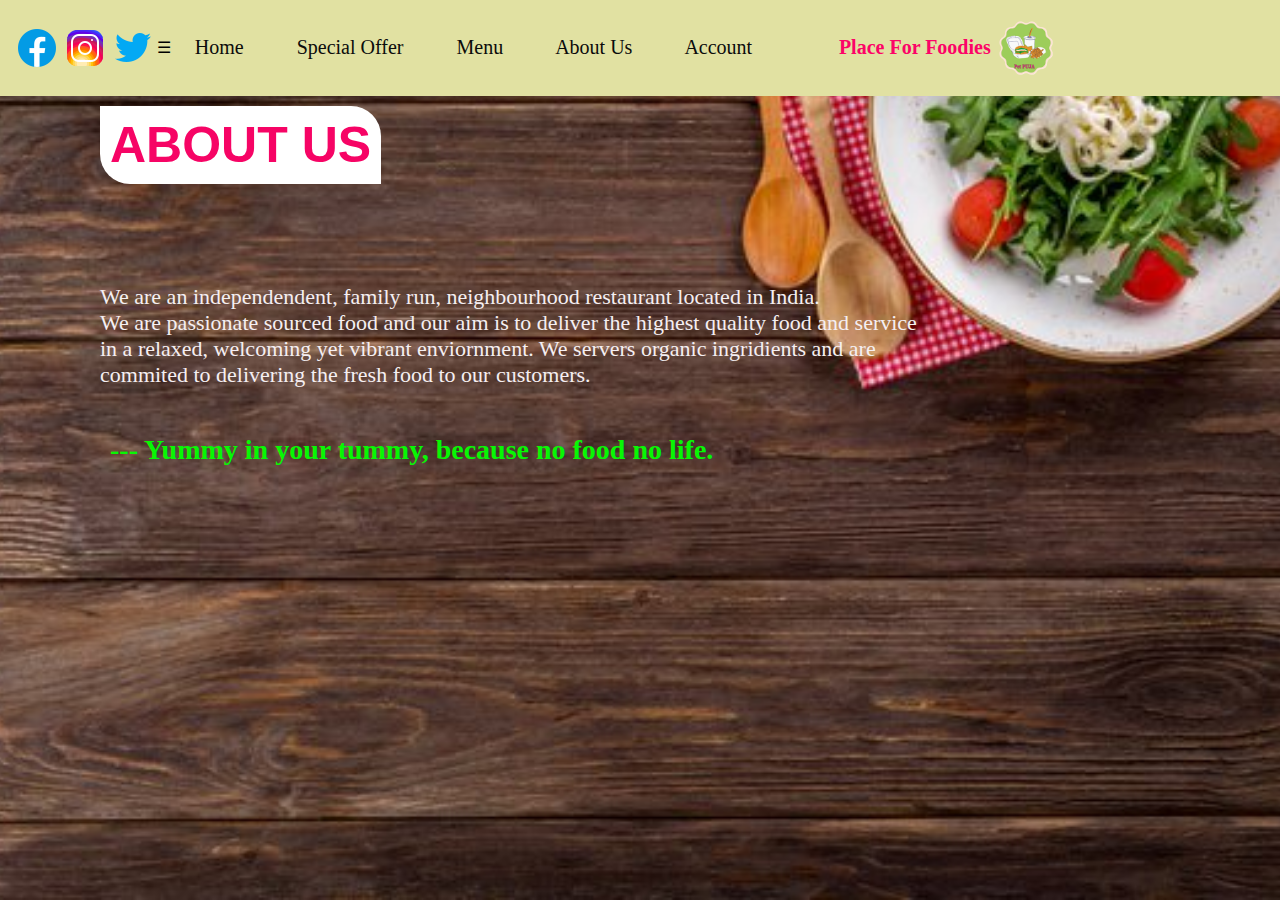
<file: aboutus.html>
<!DOCTYPE html>
<html lang="en">

<head>
    <meta charset="UTF-8">
    <meta name="viewport" content="width=device-width, initial-scale=1.0">
    <title>About Us</title>
    <link rel="shortcut icon" href="images/petpujalogo.png">

    <style>
        * {
    margin: 0;
    padding: 0;
    box-sizing: border-box;
    font-family: Cambria, Cochin, Georgia, Times, 'Times New Roman', serif;

}
header {
    height: 10%;
    top: 0;
    left: 0;
    right: 0;
    bottom: 0;
    background-color: rgb(225, 225, 162);
    display: flex;
    align-items: center;
    z-index: 1000;
    align-content: center;
    padding: 1%;

}


header .navbar a {
    font-size: 20px;
    padding: 0 1.5rem;
    text-decoration: none;
    color: #0b0b0b;
    font-weight: 500;
}

header .navbar a:hover {
    background-color: rgb(243, 47, 80);
    border-radius: 10%;
    color: white;
}

.navbarright {
    padding-left: 5%;
    font-size: 20px;
    font-weight: 600;
    font-family: cursive;
    color: rgb(252, 3, 103);
}
        #heading {
            color: rgb(246, 4, 101);
            font-size: 50px;
            padding: 10px;
            margin-top: 10px;

            width: fit-content;
            background-color: white;
            font-family: Arial, Helvetica, sans-serif;
            border-radius: 0px 30px 0px 30px;

        }

        #info {
            color: rgb(216, 144, 77);
            font-size: 22px;
            padding-top: 50px;
        }

        #about {
            font-size: 22px;
            color: rgb(245, 239, 242);
            margin-top: 100px;
        }

        #quote {
            font-size: 28px;
            padding: 10px;
            font-family: cursive;
            color: rgb(8, 247, 4);
        }

        body {
            background-repeat: no-repeat;
            background-position: center;
            background-size: cover;
            background-attachment: fixed;
        }
        .body1{
            padding-left: 100px;
            align-items: center;
            

        }
        


        
    </style>
</head>

<body background="images/backg.jpg">
    <header>
        <img src="images/facebook.png" alt="img1">
        <img src="images/instagram.png" alt="img2">
        <img src="images/twitter.png" alt="img3">
        <div class="menu-icon">&#9776;</div>
        <div class="navbar menu-box">
            <nav class="navbar">
                <a href="index.html"> Home </a>
                <a href="specialoffers.html">Special Offer </a>
                <a href="menu.html">Menu</a>
                <a href="aboutus.html">About Us</a>
                <a href="account.html">Account</a>
            </nav>
        </div>

        <p class="navbarright">Place For Foodies</p>
        <img src="images/petpujalogo.png" alt="" style="width: fit-content; height: 70px;">

    </header>
    <div class="body1">
<div class="div1">

    <h1 id="heading"> ABOUT US </h1>
</div>

    <p id="about">We are an independendent, family run, neighbourhood restaurant located in India. <br>We are passionate
        sourced food and our aim is to deliver the highest quality food and service <br> in a relaxed, welcoming yet
        vibrant
        enviornment. We servers organic ingridients and are <br> commited to delivering the fresh food to our customers.
    </p>
    <br><br>

    <p id="quote"><b>--- Yummy in your tummy, because no food no life.</b></p>
</div>
</body>

</html>
</file>
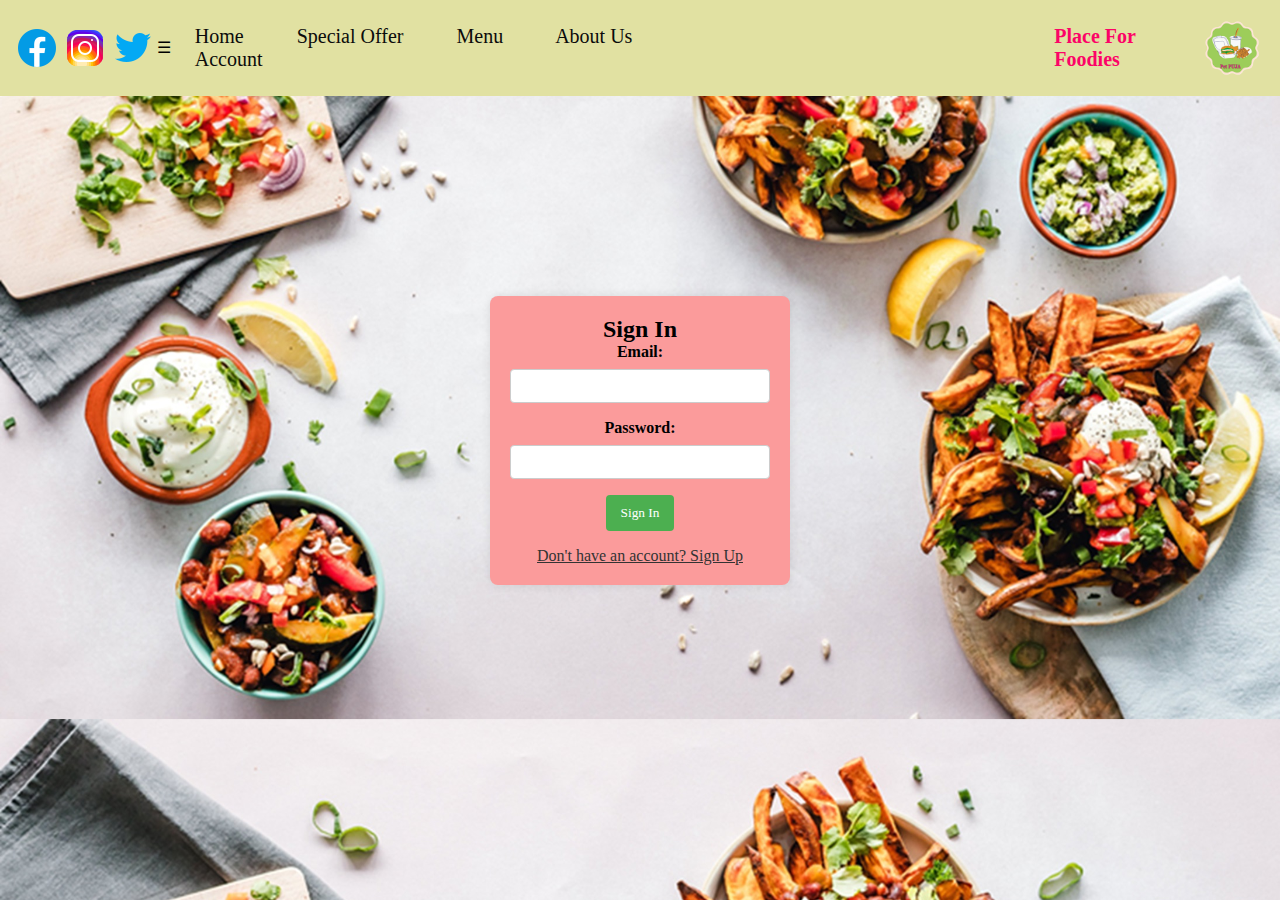
<file: account.html>
<!DOCTYPE html>
<html lang="en">
<head>
    <meta charset="UTF-8">
    <meta name="viewport" content="width=device-width, initial-scale=1.0">
    <title>Account</title>
    <link rel="shortcut icon" href="images/petpujalogo.png">

    <style>
        * {
    margin: 0;
    padding: 0;
    box-sizing: border-box;
    font-family: Cambria, Cochin, Georgia, Times, 'Times New Roman', serif;

}
        body{
            background-image: url(images/background.jpg);
            background-size: cover;
            background-position: center;
            background-color: rgba(0, 0, 0, 0.1);


        }
        .form1 {
            
            font-family: Arial, sans-serif;
            display: flex;
            justify-content: center;
            align-items: center;
        }

        form {
            background-color: #fb9b9b;
            padding: 20px;
            border-radius: 8px;
            box-shadow: 0 0 10px rgba(0, 0, 0, 0.1);
            width: 300px;
            text-align: center;
            margin-top: 200px;
        }

        label {
            display: block;
            margin-bottom: 8px;
            font-weight: bold;
        }
        input {
            width: 100%;
            padding: 8px;
            margin-bottom: 16px;
            box-sizing: border-box;
            border: 1px solid #ccc;
            border-radius: 4px;
        }

        button {
            background-color: #4caf50;
            color: #fff;
            padding: 10px 15px;
            border: none;
            border-radius: 4px;
            cursor: pointer;
        }

        button:hover {
            background-color: #45a049;
        }

        .signup-link {
            display: block;
            margin-top: 16px;
            color: #333;
        }
  

        header {
    height: 10%;
    top: 0;
    left: 0;
    right: 0;
    bottom: 0;
    background-color: rgb(225, 225, 162);
    display: flex;
    align-items: center;
    z-index: 1000;
    padding: 1%;

}


header .navbar a {
    font-size: 20px;
    padding: 0 1.5rem;
    text-decoration: none;
    color: #0b0b0b;
    font-weight: 500;
}

header .navbar a:hover {
    background-color: rgb(243, 47, 80);
    border-radius: 10%;
    color: white;
}

.navbarright {
    padding-left: 25%;
    font-size: 20px;
    font-weight: 600;
    font-family: cursive;
    color: rgb(252, 3, 103);
}
    </style>
</head>
<body >
    <header>
        <img src="images/facebook.png" alt="img1">
        <img src="images/instagram.png" alt="img2">
        <img src="images/twitter.png" alt="img3">
        <div class="menu-icon">&#9776;</div>
        <div class="navbar menu-box">
            <nav class="navbar">
                <a href="index.html"> Home </a>
                <a href="specialoffers.html">Special Offer </a>
                <a href="menu.html">Menu</a>
                <a href="aboutus.html">About Us</a>
                <a href="account.html">Account</a>
            </nav>
        </div>

        <p class="navbarright">Place For Foodies</p>
        <img src="images/petpujalogo.png" alt="" style="width: fit-content; height: 70px;">

    </header>
<div class="form1">
    <form id="signin-form">
        <h2>Sign In</h2>
        <label for="signin-email">Email:</label>
        <input type="email" id="signin-email" name="email" required>
    
        <label for="signin-password">Password:</label>
        <input type="password" id="signin-password" name="password" required>
    
        <button type="submit">Sign In</button>
    
        <a href="#" class="signup-link" onclick="showSignupForm()">Don't have an account? Sign Up</a>
    </form>
    
    <form id="signup-form" style="display: none;" action="register.html">
        <h2>Sign Up</h2>
        <label for="signup-name">Full Name:</label>
        <input type="text" id="signup-name" name="name" required>
    
        <label for="signup-email">Email:</label>
        <input type="email" id="signup-email" name="email" required>
    
        <label for="signup-password">Password:</label>
        <input type="password" id="signup-password" name="password" required>

        
        <label for="signup-password">Confirm Password:</label>
        <input type="password" id="signup-password" name="cpassword" required>
        <button type="submit">Sign Up</button>
    
        <a href="#" class="signup-link" onclick="showSigninForm()">Already have an account? Sign In</a>
    </form>
</div>
    
    <script>
        function showSignupForm() {
            document.getElementById('signin-form').style.display = 'none';
            document.getElementById('signup-form').style.display = 'block';
        }
    
        function showSigninForm() {
            document.getElementById('signup-form').style.display = 'none';
            document.getElementById('signin-form').style.display = 'block';
        }
        
    </script>
    
    </body>
    </html>
</file>
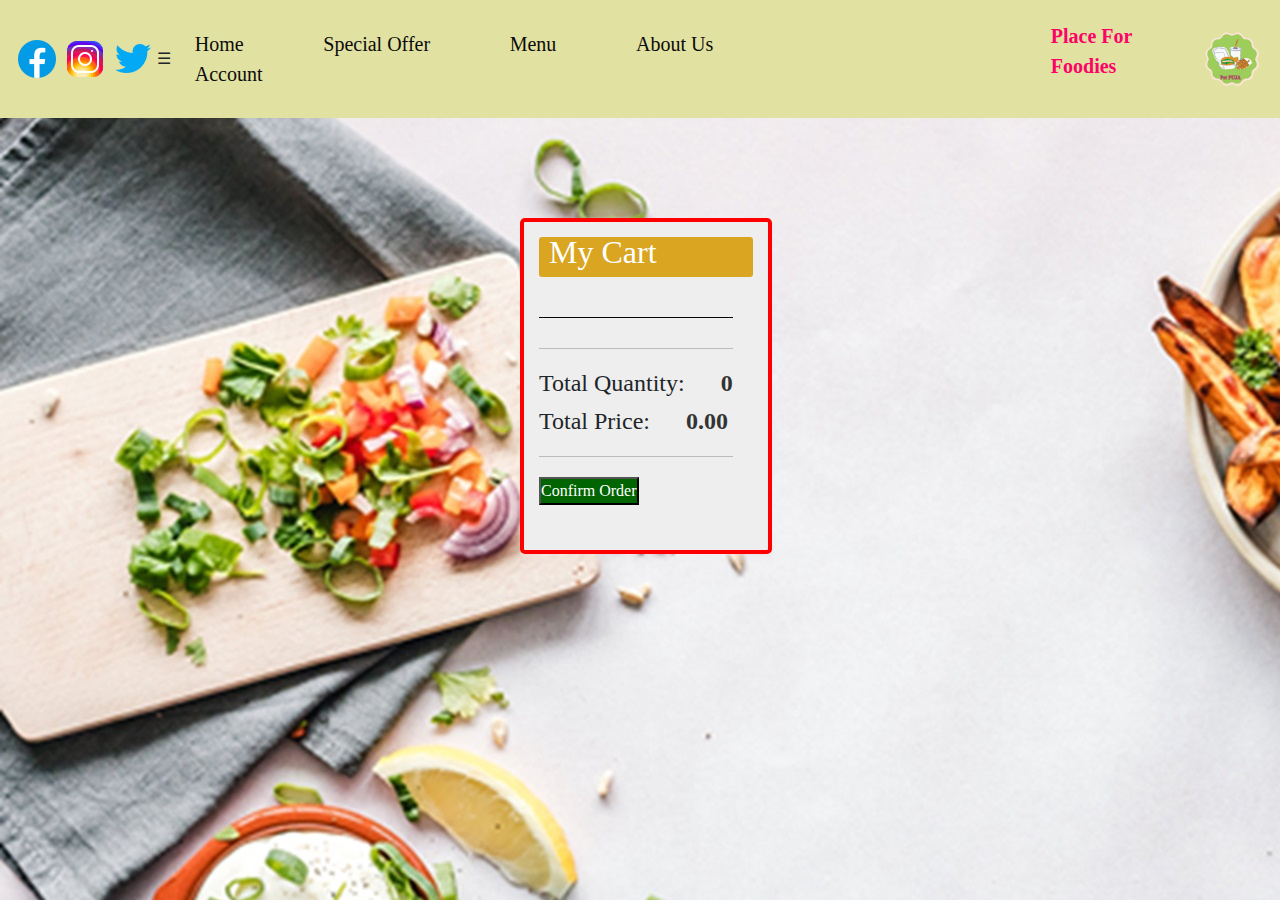
<file: addtocart.html>
<!DOCTYPE html>
<html lang="en">

<head>
    <meta charset="UTF-8">
    <meta name="viewport" content="width=device-width, initial-scale=1.0">
    <title>My cart</title>
    <link rel="shortcut icon" href="images/petpujalogo.png">

    <link rel="stylesheet" href="https://cdn.jsdelivr.net/npm/bootstrap@5.3.2/dist/css/bootstrap.min.css">

</head>
<style>
    * {
        margin: 0;
        padding: 0;
        box-sizing: border-box;
        font-family: Cambria, Cochin, Georgia, Times, 'Times New Roman', serif;

    }
    body{
        background-image: url('images/background.jpg');

    }
    

    header {
        height: 10%;
        top: 0;
        left: 0;
        right: 0;
        bottom: 0;
        background-color: rgb(225, 225, 162);
        display: flex;
        align-items: center;
        z-index: 1000;
        padding: 1%;

    }


    header .navbar a {
        font-size: 20px;
        padding: 0 1.5rem;
        text-decoration: none;
        color: #0b0b0b;
        font-weight: 500;
    }

    header .navbar a:hover {
        background-color: rgb(243, 47, 80);
        border-radius: 10%;
        color: white;
    }

    .navbarright {
        padding-left: 25%;
        font-size: 20px;
        font-weight: 600;
        font-family: cursive;
        color: rgb(252, 3, 103);
    }

    .cart {
        display: flex;
        background-color: white;
        justify-content: space-between;
        align-items: center;
        padding: 7px 10px;
        border-radius: 3px;
        width: 80px;
    }

    .fa-solid {
        color: goldenrod;
    }

    .cart p {
        height: 22px;
        width: 22px;
        display: flex;
        align-items: center;
        justify-content: center;
        border-radius: 22px;
        background-color: goldenrod;
        color: white;
    }

    section {
        align-self: center;
        padding-left: 500px;
        padding-top: 100px;
    }

    .container1 {
        display: flex;
        width: 500px;
        margin-bottom: 30px;
    }

    #root {
        width: 100%;
        display: grid;
        grid-template-columns: repeat(2, 1fr);
        grid-gap: 20px;

    }

    .sidebar {
        width: 100%;
        border-radius: 5px;
        background-color: #eee;
        margin-left: 20px;
        padding: 15px;
        border: 4px solid red;

        /* text-align: center; */
    }

    .head {
        background-color: goldenrod;
        border-radius: 3px;
        height: 40px;
        padding: 10px;
        margin-bottom: 20px;
        color: white;
        display: flex;
        align-items: center;
    }

    .foot {
        display: inline-block;
        justify-content: space-between;
        margin: 20px 0px;
        padding: 10px 0px;
        border-top: 1px solid #060606;
    }
    .Total span{
        align-content: first baseline;
        align-items: flex-start;
        padding-left: 30px;
    }
    #cartList li {
    list-style: none;
    margin-bottom: 10px;
    padding: 5px;
    border: 1px solid #ddd;
    border-radius: 2px;
    display: flex;
    color: #030303;
    justify-content: space-between;
    align-items: center;
}


#cartList li button {
    background-color: #fd3a8f;
    color: white;
    border: none;
    padding: 5px 10px;
    margin: 0 5px;
    cursor: pointer;
    border-radius: 3px;
    color: #060606;
}


#cartList li span {
    font-weight: bold;
    margin: 0 5px;
}

/* Style for total quantity and total price */
#totalQuantity, #totalPrice {
    font-weight: bold;
    color: #333;
}

/* Style for the additional total section */
div hr {
    margin: 20px 0;
}

div h4 {
    margin-bottom: 10px;
}
button{
    background-color: darkgreen;
    color: white;
}
</style>

<body>
    <header>
        <img src="images/facebook.png" alt="img1">
        <img src="images/instagram.png" alt="img2">
        <img src="images/twitter.png" alt="img3">
        <div class="menu-icon">&#9776;</div>
        <div class="navbar menu-box">
            <nav class="navbar">
                <a href="home.html"> Home </a>
                <a href="specialoffers.html">Special Offer </a>
                <a href="menu.html">Menu</a>
                <a href="aboutus.html">About Us</a>
                <a href="account.html">Account</a>
            </nav>
        </div>
      

        <p class="navbarright">Place For Foodies</p>
        <img src="images/petpujalogo.png" alt="" style="width: fit-content; height: 70px;">

    </header>
    <section>
        <div class="container1">
            <div class="root">
                <div class="sidebar">
                    <div class="head">
                        <h2>My Cart</h2>
                    </div>
                    <div class="foot">
                        <div>

                            <ul id="cartList">
                                
                            </ul>
                        </div>
                        <div class="Total">
                            <hr>
                            <h4>Total Quantity:
                                <span id="totalQuantity">0</span>
                            </h4>
                            <h4>Total Price:
                                <span id="totalPrice">0.00</span>
                            </h4>
                        </div>
                        <hr><button onclick="confirmOrder()">Confirm Order</button>

                    </div>
                </div>
            </div>
        </div>
    </section>


    <script>
       let cart = JSON.parse(localStorage.getItem('cart'));

if (!cart) {
    cart = []; // Initialize cart as an empty array if it doesn't exist in local storage
}

const cartList = document.getElementById('cartList');

let totalQuantity = 0;
let totalPrice = 0;

function addToCart(name, price,quantity) {
    const existingItem = cart.find(item => item.name === name);

    if (existingItem) {
        existingItem.quantity++; 
    } else {
        cart.push({ name: name, price: price, quantity: quantity }); 
    }

    updateCart();
}

cart.forEach(item => {
    const listItem = document.createElement('li');
    
    listItem.innerHTML = `${item.name} = Rs.${item.price.toFixed(2)}
    
                        <button class="increment" onclick="incrementQuantity('${item.name}')">+</button>
                        <span id="${item.name}Quantity">${item.quantity}</span>
                        <button class="decrement" onclick="decrementQuantity('${item.name}')">-</button>
                        <button class="cancel" onclick="cancelItem('${item.name}')">Remove</button>
                        `;
    cartList.appendChild(listItem);

    totalQuantity += parseInt(item.quantity);
    totalPrice += item.price * parseInt(item.quantity);
});

document.getElementById('totalQuantity').innerText = totalQuantity;
document.getElementById('totalPrice').innerText = totalPrice.toFixed(2);

function updateCart() {
    localStorage.setItem('cart', JSON.stringify(cart));
    location.reload();
}

function incrementQuantity(itemName) {
    const itemIndex = cart.findIndex(item => item.name === itemName);
    if (itemIndex !== -1) {
        cart[itemIndex].quantity++;
        updateCart();
    }
}

function decrementQuantity(itemName) {
    const itemIndex = cart.findIndex(item => item.name === itemName);
    if (itemIndex !== -1 && cart[itemIndex].quantity > 1) {
        cart[itemIndex].quantity--;
        updateCart();
    }
}

function cancelItem(itemName) {
    cart = cart.filter(item => item.name !== itemName);
    updateCart();
}

function confirmOrder() {
    localStorage.removeItem('cart');
    window.location.href = "confirmorder.html";
}


    </script>
</body>

</html>
</file>
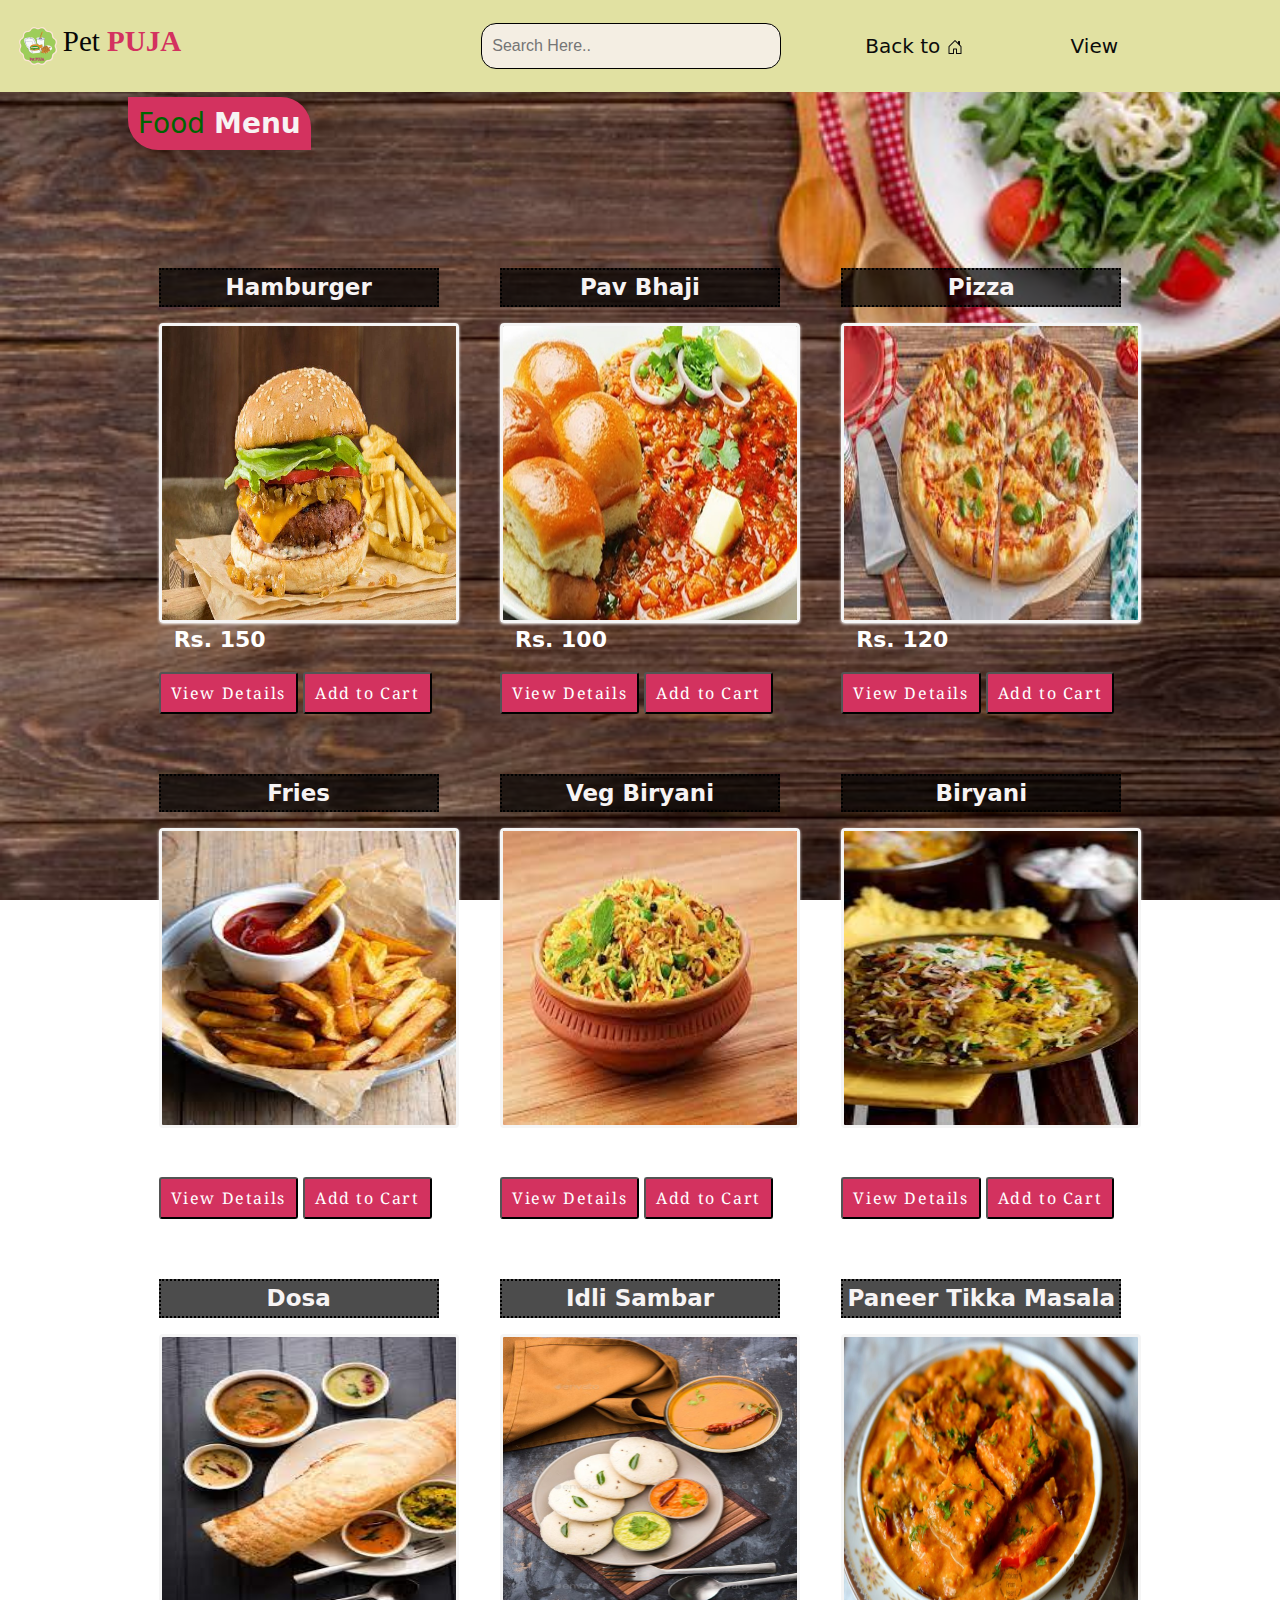
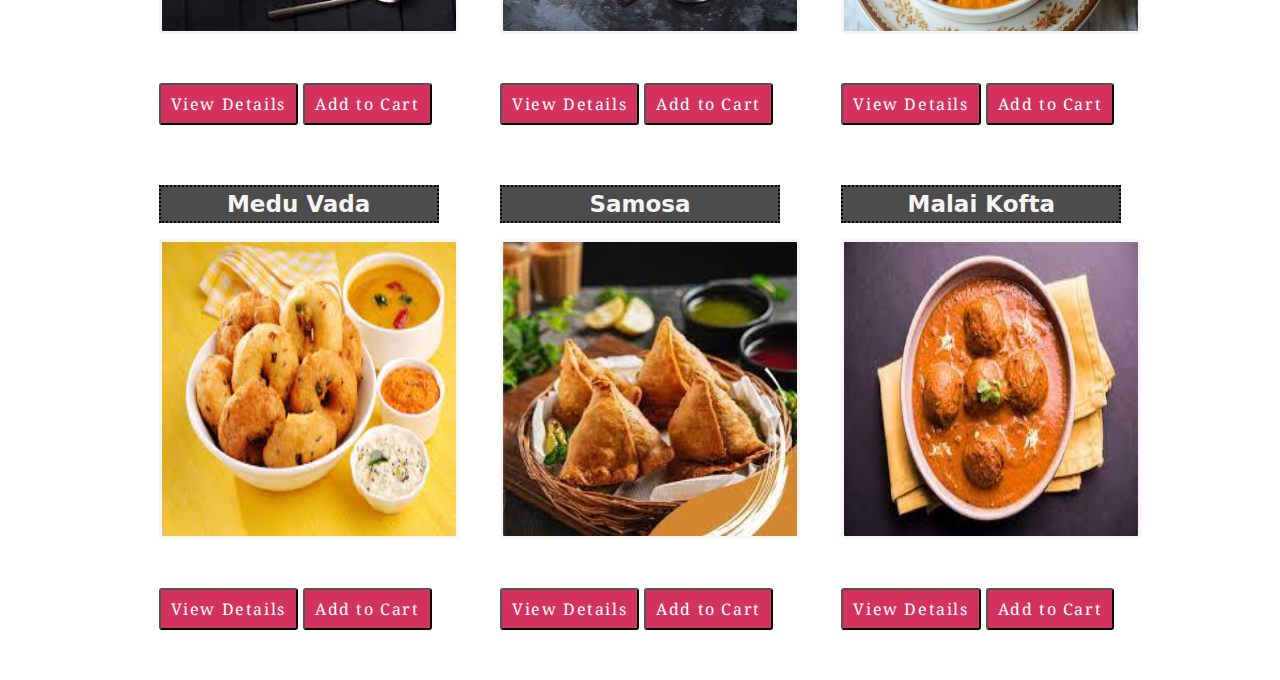
<file: menu.html>
<!DOCTYPE html>
<html lang="en">

<head>
    <meta charset="UTF-8">
    <meta name="viewport" content="width=device-width, initial-scale=1.0">
    <title>Food Menu</title>
    <link rel="stylesheet" href="menu.css">
    <link rel="shortcut icon" href="images/petpujalogo.png">

    <link rel="stylesheet" href="https://cdn.jsdelivr.net/npm/bootstrap@5.3.2/dist/css/bootstrap.min.css">
    <link rel="stylesheet" href="https://cdnjs.cloudflare.com/ajax/libs/font-awesome/6.5.1/css/all.min.css"
        integrity="sha512-DTOQO9RWCH3ppGqcWaEA1BIZOC6xxalwEsw9c2QQeAIftl+Vegovlnee1c9QX4TctnWMn13TZye+giMm8e2LwA=="
        crossorigin="anonymous" referrerpolicy="no-referrer" />


</head>


    <header>

        <nav class="navbar">
            <img src="images/petpujalogo.png" alt="" style="width: fit-content; height: 50px;">

            <h2 id="logo">Pet <b>PUJA</b></h2>
            
            <div class="cart">
            <input type="text" autocomplete="off" placeholder="Search here.." id="searchBar">
            <a href="index.html">Back to <i class="bi bi-house-door"><svg xmlns="http://www.w3.org/2000/svg" width="16"
                height="16" fill="currentColor" class="bi bi-house-door" viewBox="0 0 16 16">
                <path d="M8.354 1.146a.5.5 0 0 0-.708 0l-6 6A.5.5 0 0 0 1.5 7.5v7a.5.5 0 0 0 .5.5h4.5a.5.5 0 0 0 .5-.5v-4h2v4a.5.5 0 0 0 .5.5H14a.5.5 0 0 0 .5-.5v-7a.5.5 0 0 0-.146-.354L13 5.793V2.5a.5.5 0 0 0-.5-.5h-1a.5.5 0 0 0-.5.5v1.293zM2.5 14V7.707l5.5-5.5 5.5 5.5V14H10v-4a.5.5 0 0 0-.5-.5h-3a.5.5 0 0 0-.5.5v4z" />
            </svg></i></a>
                
                <a href="addtocart.html">View<i class="fa fa-shopping-cart" aria-hidden="true"></i></a>
                
                </div>
                
            </div>
            
            
        </nav>
        
    </header>
    <div class="body-content">
        <div class="div1">
            <h3 class="topic">Food <b>Menu</b></h3>
        </div>
        <div class="recipe-menu">


            <!-- Recipe 1 -->
            <div class="recipe">
                <p class="name">Hamburger</p>
                <img src="images/hamburger.jpg">

                <p class="price"><span>Rs. </span>150</p>
                <button class="btnStyle3 btnStyle" onclick="showPopup()">View Details</button>
                <button class="btnStyle3 btnStyle" onclick="addToCart('Hamburger',150,1)">Add to Cart</button>
            </div>

            <!-- Recipe 2 -->
            <div class="recipe">
                <p class="name">Pav Bhaji</p>
                <img  src="images/pav-bhaji.jpg">

                <p class="price"><span>Rs. </span>100</p>
                <button class="btnStyle3 btnStyle" onclick="showPopup2()">View Details</button>
                <button class="btnStyle3 btnStyle" onclick="addToCart('Pav-bhaji',100,1)">Add to Cart</button>

            </div>

            <!-- Recipe 3 -->
            <div class="recipe">
                <p class="name">Pizza</p>
                <img src="images/pizza.jpg">

                <p class="price"><span>Rs. </span>120</p>
                <button class="btnStyle3 btnStyle" onclick="showPopup3()">View Details</button>
                <button class="btnStyle3 btnStyle" onclick="addToCart('Pizza',120,1)">Add to Cart</button>

            </div>

            <!-- Recipe 4 -->
            <div class="recipe">
                <p class="name">Fries</p>
                <img style="height: 300px;" src="images/fries.jpg">

                <p class="price"><span>Rs. </span>80</p>
                <button class="btnStyle3 btnStyle" onclick="showPopup4()">View Details</button>
                <button class="btnStyle3 btnStyle" onclick="addToCart('Fries',80,1)">Add to Cart</button>
            </div>

            <!-- Recipe 5 -->
            <div class="recipe">
                <p class="name">Veg Biryani</p>
                <img src="images/vegbiryani.jpg">

                <p class="price"><span> Rs. </span> 120 </p>
                <button class="btnStyle3 btnStyle" onclick="showPopup5()">View Details</button>
                <button class="btnStyle3 btnStyle" onclick="addToCart('Veg-biryani',120,1)">Add to Cart</button>

            </div>

            <!-- Recipe 6 -->
            <div class="recipe">
                <p class="name">Biryani</p>
                <img  src="images/biryani.jpg">

                <p class="price"><span>Rs. </span>200</p>
                <button class="btnStyle3 btnStyle" onclick="showPopup6()">View Details</button>
                <button class="btnStyle3 btnStyle" onclick="addToCart('Biryani',200,1)">Add to Cart</button>

            </div>

            <!-- recipe 7 -->
            <div class="recipe">
                <p class="name">Dosa</p>
                <img src="images/dosa.jpg">

                <p class="price"><span>Rs. </span>100</p>
                <button src="#" class="btnStyle3 btnStyle" onclick="showPopup7()">View Details</button>
                <button class="btnStyle3 btnStyle" onclick="addToCart('Dosa',100,1)">Add to Cart</button>
            </div>

            <!-- Recipe 8 -->
            <div class="recipe">
                <p class="name">Idli Sambar</p>
                <img style="height: 300px;" src="images/Idli Sambar.jpg">

                <p class="price"><span>Rs. </span>80</p>
                <button class="btnStyle3 btnStyle" onclick="showPopup8()">View Details</button>
                <button class="btnStyle3 btnStyle" onclick="addToCart('Idli Sambar',80,1)">Add to Cart</button>
            </div>

            <!-- Recipe 9 -->
            <div class="recipe">
                <p class="name">Paneer Tikka Masala</p>
                <img src="images/paneer.jpeg">

                <p class="price"><span>Rs. </span>150</p>
                <button class="btnStyle3 btnStyle" onclick="showPopup9()">View Details</button>
                <button class="btnStyle3 btnStyle" onclick="addToCart('Paneer Tikka Masala',150,1)">Add to Cart</button>
            </div>

            <!-- Recipe 10 -->
            <div class="recipe">
                <p class="name">Medu Vada</p>
                <img src="images/menduvada.jpg">

                <p class="price"><span>Rs. </span>80</p>
                <button class="btnStyle3 btnStyle" onclick="showPopup10()">View Details</button>
                <button class="btnStyle3 btnStyle" onclick="addToCart('Medu Vada',80,1)">Add to Cart</button>
            </div>

            <!-- Recipe 11 -->
            <div class="recipe">
                <p class="name">Samosa</p>
                <img src="images/samosa.jpg">

                <p class="price"><span>Rs. </span>20</p>
                <button class="btnStyle3 btnStyle" onclick="showPopup11()">View Details</button>
                <button class="btnStyle3 btnStyle" onclick="addToCart('Samosa',20,1)">Add to Cart</button>
            </div>

            <!-- Recipe 12 -->
            <div class="recipe">
                <p class="name">Malai Kofta</p>
                <img src="images/kofta.jpg">

                <p class="price"><span>Rs. </span>100</p>
                <button class="btnStyle3 btnStyle" onclick="showPopup12()">View Details</button>
                <button class="btnStyle3 btnStyle" onclick="addToCart('Malai Kofta',100,1)">Add to Cart</button>
            </div>

            
        </div>
    </div>



    <!-- Pop-up container -->
    <div id="popup" class="popup">
        <img id="popup-imgs" src="images/hamburger.jpg" alt="">
        <hr />
        <div class="popup-div">
            <p>Ingredients</p>
            <li>Bacon</li>
            <li>Cheese</li>
            <div class="popup-price">
                <p>Rs 150</p>
                <button id="Close" onclick="hidePopup()">Done </button>
            </div>
        </div>
    </div>
    <div id="popup2" class="popup">
        <img id="popup-imgs" src="images/pav-bhaji.jpg" alt="">
        <hr>
        <div class="popup-div2">
            <p>Ingredients</p>
            <li>Mix Vegetables</li>
            <li>Pav</li>
            <li>Butter</li>
            <div class="popup-price2">
                <p>Rs 100</p>
                <button id="Close" onclick="hidePopup2()">Done </button>
            </div>
        </div>
    </div>
    <div id="popup3" class="popup">
        <img id="popup-imgs" src="images/pizza.jpg" alt="">
        <hr>
        <div class="popup-div">
            <p>Ingredients</p>
            <li>Paneer</li>
            <li>Cheese</li>
            <div class="popup-price">
                <p>Rs 120</p>
                <button id="Close" onclick="hidePopup3()">Done </button>
            </div>
        </div>
    </div>
    <div id="popup4" class="popup">
        <img id="popup-imgs" src="images/fries.jpg" alt="">
        <hr>
        <div class="popup-div">
            <p>Ingredients</p>
            <li>Potatoes</li>
            <li>Peri Peri Masala</li>
            <div class="popup-price">
                <p>Rs 80</p>
                <button id="Close" onclick="hidePopup4()">Done </button>
            </div>
        </div>
    </div>
    <div id="popup5" class="popup">
        <img id="popup-imgs" src="images/vegbiryani.jpg" alt="">
        <hr>
        <div class="popup-div">
            <p>Ingredients</p>
            <li>Mix Veggies</li>
            <li>Basmati Rice</li>
            <div class="popup-price">
                <p>Rs 120</p>
                <button id="Close" onclick="hidePopup5()">Done </button>
            </div>
        </div>
    </div>
    <div id="popup6" class="popup">
        <img id="popup-imgs" src="images/biryani.jpg" alt="">
        <hr>
        <div class="popup-div">
            <p>Ingredients</p>
            <li>Chicken/Mutton</li>
            <li>Basmati rice</li>
            <div class="popup-price">
                <p>Rs 200</p>
                <button id="Close" onclick="hidePopup6()">Done </button>
            </div>
        </div>
    </div>
    <div id="popup7" class="popup">
        <img id="popup-imgs" src="images/dosa.jpg" alt="">
        <hr>
        <div class="popup-div">
            <p>Ingredients</p>
            <li>Daal</li>
            <li>Rice</li>
            <div class="popup-price">
                <p>Rs 100</p>
                <button id="Close" onclick="hidePopup7()">Done </button>
            </div>
        </div>
    </div>
    <div id="popup8" class="popup">
        <img id="popup-imgs" src="images/Idli Sambar.jpg" alt="">
        <hr>
        <div class="popup-div8">
            <p>Ingredients</p>
            <li>Daal</li>
            <li>Rice</li>
            <li>Spices</li>

            <div class="popup-price8">
                <p>Rs 80</p>
                <button id="Close" onclick="hidePopup8()">Done </button>
            </div>
        </div>
    </div>
    <div id="popup9" class="popup">
        <img id="popup-imgs" src="images/paneer.jpeg" alt="">
        <hr>
        <div class="popup-div">
            <p>Ingredients</p>
            <li>Paneer</li>
            <li>Spices</li>

            <div class="popup-price">
                <p>Rs 150</p>
                <button id="Close" onclick="hidePopup9()">Done </button>
            </div>
        </div>
    </div>
    <div id="popup10" class="popup">
        <img id="popup-imgs" src="images/medu-wada.jpg" alt="">
        <hr />
        <div class="popup-div">
            <p>Ingredients</p>
            <li>Black Lentils</li>
            <li>Spices</li>

            <div class="popup-price">
                <p>Rs 80</p>
                <button id="Close" onclick="hidePopup10()">Done </button>
            </div>
        </div>
    </div>
    <div id="popup11" class="popup">
        <img id="popup-imgs" src="images/samosa.jpg" alt="">
        <hr />
        <div class="popup-div">
            <p>Ingredients</p>
            <li>Cubed Potatoes</li>
            <li>Peas</li>

            <div class="popup-price">
                <p>Rs 20</p>
                <button id="Close" onclick="hidePopup11()">Done </button>
            </div>
        </div>
    </div>
    <div id="popup12" class="popup">
        <img id="popup-imgs" src="images/malaikofte.jpg" alt="">
        <hr />
        <div class="popup-div">
            <p>Ingredients</p>
            <li>Fried Ball Potatoes</li>
            <li>Paneer</li>

            <div class="popup-price">
                <p>Rs 100</p>
                <button id="Close" onclick="hidePopup12()">Done </button>
            </div>
        </div>
    </div>
    
        </div>
    </div>
    <!-- Overlay background -->
    <div id="overlay" class="overlay" onclick="hidePopup()"></div>
    <div id="overlay2" class="overlay" onclick="hidePopup2()"></div>
    <div id="overlay3" class="overlay" onclick="hidePopup3()"></div>
    <div id="overlay4" class="overlay" onclick="hidePopup4()"></div>
    <div id="overlay5" class="overlay" onclick="hidePopup5()"></div>
    <div id="overlay6" class="overlay" onclick="hidePopup6()"></div>
    <div id="overlay7" class="overlay" onclick="hidePopup7()"></div>
    <div id="overlay8" class="overlay" onclick="hidePopup8()"></div>
    <div id="overlay9" class="overlay" onclick="hidePopup9()"></div>
    <div id="overlay10" class="overlay" onclick="hidePopup10()"></div>
    <div id="overlay11" class="overlay" onclick="hidePopup11()"></div>
    <div id="overlay12" class="overlay" onclick="hidePopup12()"></div>


    <script>
        function addToCart(itemName, price,quantity) {
            // Add item to cart
            const cartItem = {
                name: itemName,
                price: price,
                quantity:quantity            };

            // Store cart items in local storage
            let cart = JSON.parse(localStorage.getItem('cart')) || [];
            cart.push(cartItem);
            localStorage.setItem('cart', JSON.stringify(cart));

        }


        document.addEventListener('DOMContentLoaded', function () {






            function hidePopup() {
                const popup = document.getElementById('popup');
                popup.style.display = 'none';
            }
            const searchBar = document.getElementById('searchBar');

            if (searchBar) {
                searchBar.addEventListener('input', function () {
                    const searchTerm = searchBar.value.toLowerCase();
                    const recipeItems = document.querySelectorAll('.recipe');

                    recipeItems.forEach(recipeItem => {
                        const recipeNameElement = recipeItem.querySelector('.name');

                        if (recipeNameElement) {
                            const recipeName = recipeNameElement.textContent.toLowerCase();
                            const isVisible = recipeName.includes(searchTerm);

                            recipeItem.style.display = isVisible ? 'block' : 'none';
                        }
                    });
                });
            } else {
                // console.error('Search bar not found.');
            }
        });


        // JavaScript function to show the pop-up
        function showPopup() {
            document.getElementById('popup').style.display = 'block';
            document.getElementById('overlay').style.display = 'block';
        }
        function showPopup2() {
            document.getElementById('popup2').style.display = 'block';
            document.getElementById('overlay2').style.display = 'block';
        }
        function showPopup3() {
            document.getElementById('popup3').style.display = 'block';
            document.getElementById('overlay3').style.display = 'block';
        }
        function showPopup4() {
            document.getElementById('popup4').style.display = 'block';
            document.getElementById('overlay4').style.display = 'block';
        }
        function showPopup5() {
            document.getElementById('popup5').style.display = 'block';
            document.getElementById('overlay5').style.display = 'block';
        }
        function showPopup6() {
            document.getElementById('popup6').style.display = 'block';
            document.getElementById('overlay6').style.display = 'block';
        }
        function showPopup7() {
            document.getElementById('popup7').style.display = 'block';
            document.getElementById('overlay7').style.display = 'block';
        }
        function showPopup8() {
            document.getElementById('popup8').style.display = 'block';
            document.getElementById('overlay8').style.display = 'block';
        }
        function showPopup9() {
            document.getElementById('popup9').style.display = 'block';
            document.getElementById('overlay9').style.display = 'block';
        }
        function showPopup10() {
            document.getElementById('popup10').style.display = 'block';
            document.getElementById('overlay10').style.display = 'block';
        }
        function showPopup11() {
            document.getElementById('popup11').style.display = 'block';
            document.getElementById('overlay11').style.display = 'block';
        }
        function showPopup12() {
            document.getElementById('popup12').style.display = 'block';
            document.getElementById('overlay12').style.display = 'block';
        }
        function showPopup13() {
            document.getElementById('popup13').style.display = 'block';
            document.getElementById('overlay13').style.display = 'block';
        }

        // JavaScript function to hide the pop-up
        function hidePopup() {
            document.getElementById('popup').style.display = 'none';
            document.getElementById('overlay').style.display = 'none';
        }
        function hidePopup2() {
            document.getElementById('popup2').style.display = 'none';
            document.getElementById('overlay2').style.display = 'none';
        }
        function hidePopup3() {
            document.getElementById('popup3').style.display = 'none';
            document.getElementById('overlay3').style.display = 'none';
        }
        function hidePopup4() {
            document.getElementById('popup4').style.display = 'none';
            document.getElementById('overlay4').style.display = 'none';
        }
        function hidePopup5() {
            document.getElementById('popup5').style.display = 'none';
            document.getElementById('overlay5').style.display = 'none';
        }
        function hidePopup6() {
            document.getElementById('popup6').style.display = 'none';
            document.getElementById('overlay6').style.display = 'none';
        }
        function hidePopup7() {
            document.getElementById('popup7').style.display = 'none';
            document.getElementById('overlay7').style.display = 'none';
        }
        function hidePopup8() {
            document.getElementById('popup8').style.display = 'none';
            document.getElementById('overlay8').style.display = 'none';
        }
        function hidePopup9() {
            document.getElementById('popup9').style.display = 'none';
            document.getElementById('overlay9').style.display = 'none';
        }
        function hidePopup10() {
            document.getElementById('popup10').style.display = 'none';
            document.getElementById('overlay10').style.display = 'none';
        }
        function hidePopup11() {
            document.getElementById('popup11').style.display = 'none';
            document.getElementById('overlay11').style.display = 'none';
        }
        function hidePopup12() {
            document.getElementById('popup12').style.display = 'none';
            document.getElementById('overlay12').style.display = 'none';
        }
        function hidePopup13() {
            document.getElementById('popup13').style.display = 'none';
            document.getElementById('overlay13').style.display = 'none';
        }


    </script>
</body>


</html>
</file>
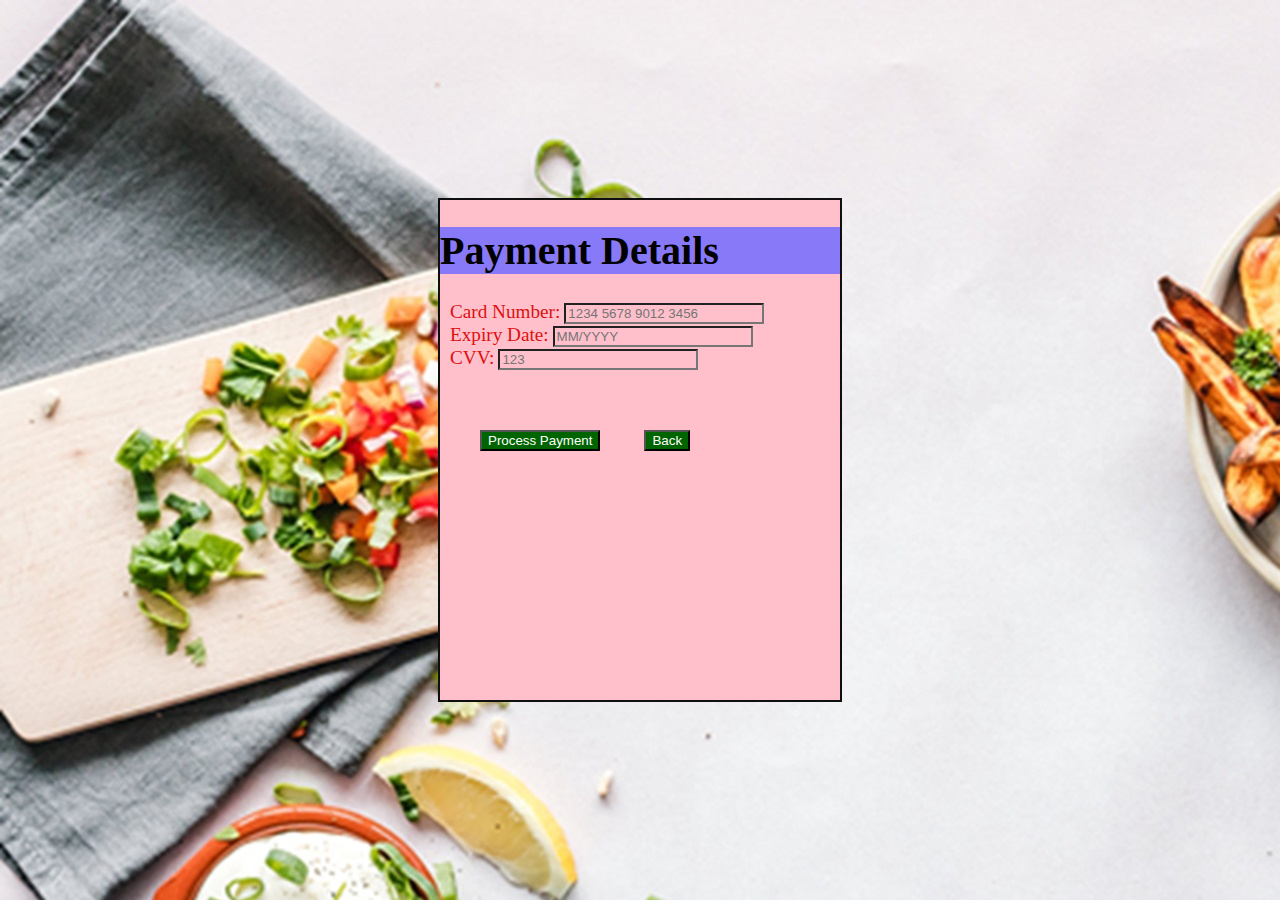
<file: payment.html>
<head>
    <meta charset="UTF-8">
    <meta name="viewport" content="width=device-width, initial-scale=1.0">
    <title>Payment Page</title>
    <style>
        * {
            background-color: pink;
        }


        body {
            background-image: url('images/background.jpg');
            display: flex;
            justify-content: center;
            align-items: center;
            min-height: 100vh;
            margin: 0;
            background-color: rgb(245, 203, 155);
        }

        form {
            margin: 0;
            padding: 0;
            width: 400px;
            height: 500px;
            border: 2px solid rgb(15, 15, 15);
        }

        label {
            font-size: larger;
            padding-left: 10px;
            color: #dd1010;
        }

        h1 {
            font-size: 40px;

            background-color: #8879f8;
        }


        input {
            width: 200px;
        }

        form button {
            margin-top: 60px;
            margin-left: 40px;
            color: White;
            background-color: darkgreen;
        }

        #formcontent {
            margin: 10px;
        }

        #confirmationMessage {
            text-align: center;
            padding: 40px;
            background-color: #0bcf46;
            color: #0a0808;
            border-radius: 2px;
            font-size: 40px;
            margin-bottom: auto;
        }

        .hidden {
            display: none;
        }
    </style>
</head>

<body>

    <form id="paymentForm">
        <h1>Payment Details</h1>
        <div id="formcontent"></div>
        <label for="cardNumber">Card Number:</label>
        <input type="text" id="cardNumber" name="cardNumber" placeholder="1234 5678 9012 3456" required>
        <br>
        <label for="expiryDate">Expiry Date:</label>
        <input type="text" id="expiryDate" name="expiryDate" placeholder="MM/YYYY" required>
        <br>
        <label for="cvv">CVV:</label>
        <input type="text" id="cvv" name="cvv" placeholder="123" required>
        <br>
        </div>
        <button type="button" onclick="processPayment()">Process Payment</button>
        <button type="button" onclick="goback()">Back</button>
    </form>
    <div id="confirmationMessage" class="hidden">
        <p id="printedData" style="background-color: #0bcf46; color: #0a0808;">Your order placed successfully.... Visit
            again!!!</p>
    </div>


    <script>
        function processPayment() {
            const cardNumber = document.getElementById('cardNumber').value;
            const expiryDate = document.getElementById('expiryDate').value;
            const cvv = document.getElementById('cvv').value;

            // Placeholder: Validate the card details
            if (cardNumber && expiryDate && cvv) {

                confirmOrder();

                // Redirect to order confirmation page or another appropriate action
                // window.location.href = "confirmation.html";
            } else {
                alert("Please fill in all the required fields.");
            }
        }
        function goback(){
            window.location.href="confirmorder.html";
        }
        function confirmOrder() {

            const confirmationMessage = "Order confirmed! Thank you for your purchase.Your order placed successfully.... Visit again!!!";

            document.getElementById('paymentForm').style.display = 'none';
            document.getElementById('confirmationMessage').style.display = 'block';
            document.getElementById('printedData').textContent = confirmationMessage;

        }
    </script>
</body>

</html>
</file>
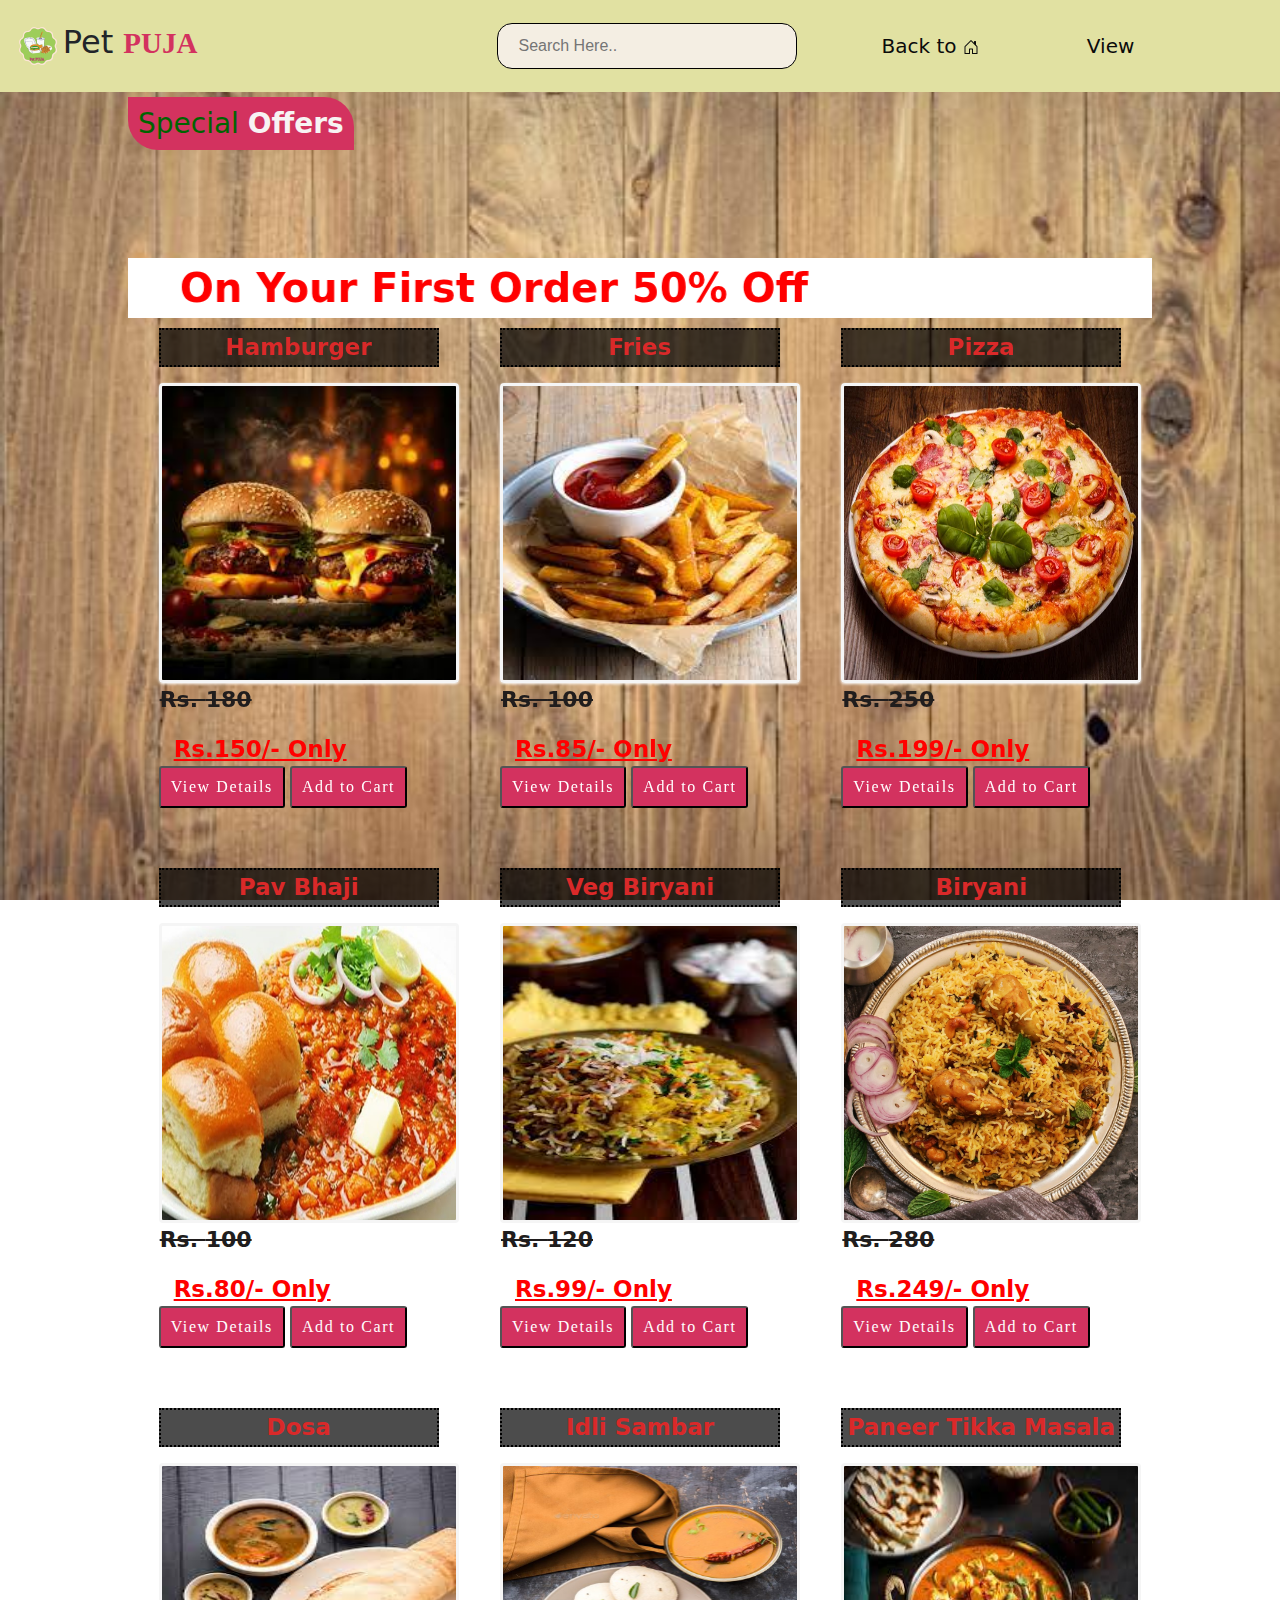
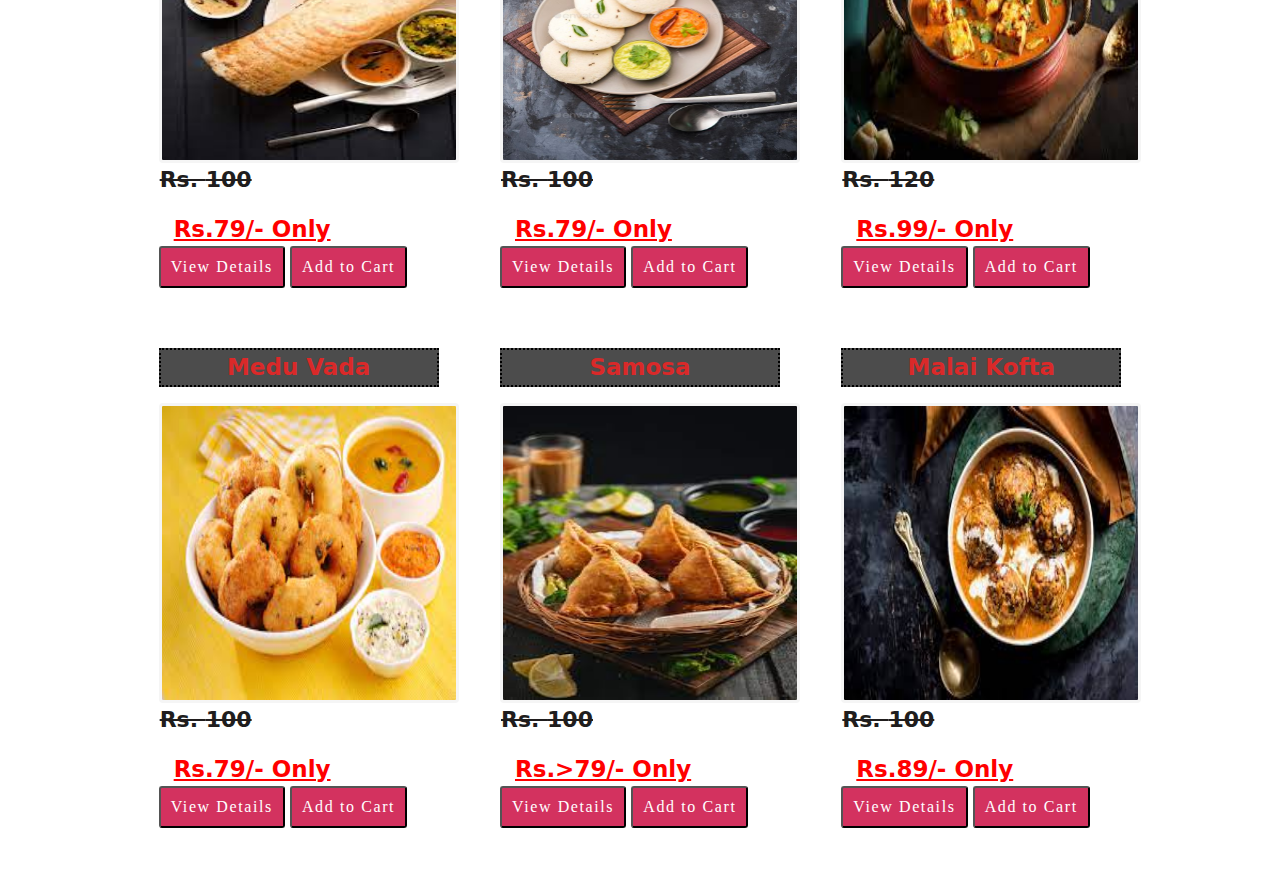
<file: specialoffers.html>
<!DOCTYPE html>
<html lang="en">

<head>
    <meta charset="UTF-8">
    <meta name="viewport" content="width=device-width, initial-scale=1.0">
    <title>specialoffers</title>
    <link rel="stylesheet" href="specialoffer.css">
    <link rel="shortcut icon" href="images/petpujalogo.png">

    <link rel="stylesheet" href="https://cdn.jsdelivr.net/npm/bootstrap@5.3.2/dist/css/bootstrap.min.css">
    <link rel="stylesheet" href="https://cdnjs.cloudflare.com/ajax/libs/font-awesome/6.5.1/css/all.min.css"
        integrity="sha512-DTOQO9RWCH3ppGqcWaEA1BIZOC6xxalwEsw9c2QQeAIftl+Vegovlnee1c9QX4TctnWMn13TZye+giMm8e2LwA=="
        crossorigin="anonymous" referrerpolicy="no-referrer" />

</head>

<body>

    <header>

        <nav class="navbar">
            <img src="images/petpujalogo.png" alt="" style="width: fit-content; height: 50px;">

            <h2 id="logo">Pet <b>PUJA</b></h2>

            <div class="cart">
                <input type="text" autocomplete="off" placeholder="Search here.." id="searchBar">
                <a href="index.html">Back to <i class="bi bi-house-door"><svg xmlns="http://www.w3.org/2000/svg"
                            width="16" height="16" fill="currentColor" class="bi bi-house-door" viewBox="0 0 16 16">
                            <path
                                d="M8.354 1.146a.5.5 0 0 0-.708 0l-6 6A.5.5 0 0 0 1.5 7.5v7a.5.5 0 0 0 .5.5h4.5a.5.5 0 0 0 .5-.5v-4h2v4a.5.5 0 0 0 .5.5H14a.5.5 0 0 0 .5-.5v-7a.5.5 0 0 0-.146-.354L13 5.793V2.5a.5.5 0 0 0-.5-.5h-1a.5.5 0 0 0-.5.5v1.293zM2.5 14V7.707l5.5-5.5 5.5 5.5V14H10v-4a.5.5 0 0 0-.5-.5h-3a.5.5 0 0 0-.5.5v4z" />
                        </svg></i></a>

                <a href="addtocart.html">View<i class="fa fa-shopping-cart" aria-hidden="true"></i></a>

            </div>

            </div>


        </nav>

    </header>

    <div class="body-content">
        <div class="div1">
            <h3 class="topic">Special <b>Offers</b></h3>
        </div>

        <div class="recipe-menu">


            <!-- Recipe 1 -->

            <marquee width="100%" direction="right" behavior="alternate">On Your First Order 50% Off</marquee>
            <div class="recipe">
                <p class="name">Hamburger</p>
                <img src="images/burger.jpg"><br>

                <p class="price"><span>Rs. </span>180 </p>
                <span class="newprice">Rs.150/- Only</span>
                <br />
                <button class="btnStyle3 btnStyle" onclick="showPopup()">View Details</button>
                <button class="btnStyle3 btnStyle" onclick="addToCart('Hamburger',150)">Add to Cart</button>
            </div>

            <!-- Recipe 2 -->
            <div class="recipe">
                <p class="name">Fries</p>

                <img src="images/fries.jpg">


                <p class="price"><span>Rs. </span>100</p>
                <span class="newprice">Rs.85/- Only</span>
                <br>
                <button class="btnStyle3 btnStyle" onclick="showPopup2()">View Details</button>
                <button class="btnStyle3 btnStyle" onclick="addToCart('Pav-bhaji',100)">Add to Cart</button>

            </div>

            <!-- Recipe 3 -->
            <div class="recipe">
                <p class="name">Pizza</p>
                <img src="images/pizaaa.jpg">

                <p class="price"><span>Rs. </span>250</p>
                <span class="newprice">Rs.199/- Only</span>
                <br>
                <button class="btnStyle3 btnStyle" onclick="showPopup3()">View Details</button>
                <button class="btnStyle3 btnStyle" onclick="addToCart('Pizza',120)">Add to Cart</button>

            </div>

            <!-- Recipe 4 -->
            <div class="recipe">
                <p class="name">Pav Bhaji</p>
                <img style="height: 300px;" src="images/pav-bhaji.jpg">

                <p class="price"><span>Rs. </span>100</p>
                <span class="newprice">Rs.80/- Only</span>
                <br>
                <button class="btnStyle3 btnStyle" onclick="showPopup4()">View Details</button>
                <button class="btnStyle3 btnStyle" onclick="addToCart('Fries',80)">Add to Cart</button>
            </div>

            <!-- Recipe 5 -->
            <div class="recipe">
                <p class="name">Veg Biryani</p>
                <img src="images/biryani.jpg">

                <p class="price"><span> Rs. </span> 120 </p>
                <span class="newprice">Rs.99/- Only</span>
                <br>
                <button class="btnStyle3 btnStyle" onclick="showPopup5()">View Details</button>
                <button class="btnStyle3 btnStyle" onclick="addToCart('Veg-biryani',120)">Add to Cart</button>

            </div>

            <!-- Recipe 6 -->
            <div class="recipe">
                <p class="name">Biryani</p>
                <img src="images/matan-biryani.jpg">

                <p class="price"><span>Rs. </span>280</p>
                <span class="newprice">Rs.249/- Only</span><br>
                <button class="btnStyle3 btnStyle" onclick="showPopup6()">View Details</button>
                <button class="btnStyle3 btnStyle" onclick="addToCart('Biryani',200)">Add to Cart</button>

            </div>

            <!-- recipe 7 -->
            <div class="recipe">
                <p class="name">Dosa</p>
                <img src="images/dosa.jpg">

                <p class="price"><span>Rs. </span>100</p>
                <span class="newprice">Rs.79/- Only</span><br>
                <button class="btnStyle3 btnStyle" onclick="showPopup7()">View Details</button>
                <button class="btnStyle3 btnStyle" onclick="addToCart('Dosa',100)">Add to Cart</button>
            </div>

            <!-- Recipe 8 -->
            <div class="recipe">
                <p class="name">Idli Sambar</p>
                <img style="height: 300px;" src="images/Idli Sambar.jpg">

                <p class="price"><span>Rs. </span>100</p>
                <span class="newprice">Rs.79/- Only</span><br>
                <button class="btnStyle3 btnStyle" onclick="showPopup8()">View Details</button>
                <button class="btnStyle3 btnStyle" onclick="addToCart('Idli Sambar',80)">Add to Cart</button>
            </div>

            <!-- Recipe 9 -->
            <div class="recipe">
                <p class="name">Paneer Tikka Masala</p>
                <img src="images/panir-tikaa.jpg">
                <p class="price"><span>Rs. </span>120</p>
                <span class="newprice">Rs.99/- Only</span><br>
                <button class="btnStyle3 btnStyle" onclick="showPopup9()">View Details</button>
                <button class="btnStyle3 btnStyle" onclick="addToCart('Paneer Tikka Masala',150)">Add to Cart</button>
            </div>

            <!-- Recipe 10 -->
            <div class="recipe">
                <p class="name">Medu Vada</p>
                <img src="images/menduvada.jpg">

                <p class="price"><span>Rs. </span>100</p>
                <span class="newprice">Rs.79/- Only</span><br>
                <button class="btnStyle3 btnStyle" onclick="showPopup10()">View Details</button>
                <button class="btnStyle3 btnStyle" onclick="addToCart('Medu Vada',80)">Add to Cart</button>
            </div>

            <!-- Recipe 11 -->
            <div class="recipe">
                <p class="name">Samosa</p>
                <img src="images/samosaaa.jpg">

                <p class="price"><span>Rs. </span>100</p>
                <span class="newprice">Rs.>79/- Only</span><br>
                <button class="btnStyle3 btnStyle" onclick="showPopup11()">View Details</button>
                <button class="btnStyle3 btnStyle" onclick="addToCart('Samosa',20)">Add to Cart</button>
            </div>

            <!-- Recipe 12 -->
            <div class="recipe">
                <p class="name">Malai Kofta</p>
                <img src="images/malaikofte.jpg">

                <p class="price"><span>Rs. </span>100</p>
                <span class="newprice">Rs.89/- Only</span><br>
                <button class="btnStyle3 btnStyle" onclick="showPopup12()">View Details</button>
                <button class="btnStyle3 btnStyle" onclick="addToCart('Malai Kofta',100)">Add to Cart</button>
            </div>


        </div>
    </div>
    </div>
    <!-- Pop-up container -->
    <div id="popup" class="popup">
        <img id="popup-imgs" src="images/hamburger.jpg" alt="">
        <hr />
        <div class="popup-div">
            <p>Ingredients</p>
            <li>Bacon</li>
            <li>Cheese</li>
            <div class="popup-price">
                <p>Rs 150</p>
                <button id="Close" onclick="hidePopup()">Done </button>
            </div>
        </div>
    </div>
    <div id="popup2" class="popup">
        <img id="popup-imgs" src="images/pav-bhaji.jpg" alt="">
        <hr>
        <div class="popup-div2">
            <p>Ingredients</p>
            <li>Mix Vegetables</li>
            <li>Pav</li>
            <li>Butter</li>
            <div class="popup-price2">
                <p>Rs 100</p>
                <button id="Close" onclick="hidePopup2()">Done </button>
            </div>
        </div>
    </div>
    <div id="popup3" class="popup">
        <img id="popup-imgs" src="images/pizza.jpg" alt="">
        <hr>
        <div class="popup-div">
            <p>Ingredients</p>
            <li>Paneer</li>
            <li>Cheese</li>
            <div class="popup-price">
                <p>Rs 120</p>
                <button id="Close" onclick="hidePopup3()">Done </button>
            </div>
        </div>
    </div>
    <div id="popup4" class="popup">
        <img id="popup-imgs" src="images/fries.jpg" alt="">
        <hr>
        <div class="popup-div">
            <p>Ingredients</p>
            <li>Potatoes</li>
            <li>Peri Peri Masala</li>
            <div class="popup-price">
                <p>Rs 80</p>
                <button id="Close" onclick="hidePopup4()">Done </button>
            </div>
        </div>
    </div>
    <div id="popup5" class="popup">
        <img id="popup-imgs" src="images/vegbiryani.jpg" alt="">
        <hr>
        <div class="popup-div">
            <p>Ingredients</p>
            <li>Mix Veggies</li>
            <li>Basmati Rice</li>
            <div class="popup-price">
                <p>Rs 120</p>
                <button id="Close" onclick="hidePopup5()">Done </button>
            </div>
        </div>
    </div>
    <div id="popup6" class="popup">
        <img id="popup-imgs" src="images/biryani.jpg" alt="">
        <hr>
        <div class="popup-div">
            <p>Ingredients</p>
            <li>Chicken/Mutton</li>
            <li>Basmati rice</li>
            <div class="popup-price">
                <p>Rs 200</p>
                <button id="Close" onclick="hidePopup6()">Done </button>
            </div>
        </div>
    </div>
    <div id="popup7" class="popup">
        <img id="popup-imgs" src="images/dosa.jpg" alt="">
        <hr>
        <div class="popup-div">
            <p>Ingredients</p>
            <li>Daal</li>
            <li>Rice</li>
            <div class="popup-price">
                <p>Rs 100</p>
                <button id="Close" onclick="hidePopup7()">Done </button>
            </div>
        </div>
    </div>
    <div id="popup8" class="popup">
        <img id="popup-imgs" src="images/Idli Sambar.jpg" alt="">
        <hr>
        <div class="popup-div8">
            <p>Ingredients</p>
            <li>Daal</li>
            <li>Rice</li>
            <li>Spices</li>

            <div class="popup-price8">
                <p>Rs 80</p>
                <button id="Close" onclick="hidePopup8()">Done </button>
            </div>
        </div>
    </div>
    <div id="popup9" class="popup">
        <img id="popup-imgs" src="images/paneer.jpeg" alt="">
        <hr>
        <div class="popup-div">
            <p>Ingredients</p>
            <li>Paneer</li>
            <li>Spices</li>

            <div class="popup-price">
                <p>Rs 150</p>
                <button id="Close" onclick="hidePopup9()">Done </button>
            </div>
        </div>
    </div>
    <div id="popup10" class="popup">
        <img id="popup-imgs" src="images/medu-wada.jpg" alt="">
        <hr />
        <div class="popup-div">
            <p>Ingredients</p>
            <li>Black Lentils</li>
            <li>Spices</li>

            <div class="popup-price">
                <p>Rs 80</p>
                <button id="Close" onclick="hidePopup10()">Done </button>
            </div>
        </div>
    </div>
    <div id="popup11" class="popup">
        <img id="popup-imgs" src="images/samosa.jpg" alt="">
        <hr />
        <div class="popup-div">
            <p>Ingredients</p>
            <li>Cubed Potatoes</li>
            <li>Peas</li>

            <div class="popup-price">
                <p>Rs 20</p>
                <button id="Close" onclick="hidePopup11()">Done </button>
            </div>
        </div>
    </div>
    <div id="popup12" class="popup">
        <img id="popup-imgs" src="images/malaikofte.jpg" alt="">
        <hr />
        <div class="popup-div">
            <p>Ingredients</p>
            <li>Fried Ball Potatoes</li>
            <li>Paneer</li>

            <div class="popup-price">
                <p>Rs 100</p>
                <button id="Close" onclick="hidePopup12()">Done </button>
            </div>
        </div>
    </div>

    </div>
    </div>
    <!-- Overlay background -->
    <div id="overlay" class="overlay" onclick="hidePopup()"></div>
    <div id="overlay2" class="overlay" onclick="hidePopup2()"></div>
    <div id="overlay3" class="overlay" onclick="hidePopup3()"></div>
    <div id="overlay4" class="overlay" onclick="hidePopup4()"></div>
    <div id="overlay5" class="overlay" onclick="hidePopup5()"></div>
    <div id="overlay6" class="overlay" onclick="hidePopup6()"></div>
    <div id="overlay7" class="overlay" onclick="hidePopup7()"></div>
    <div id="overlay8" class="overlay" onclick="hidePopup8()"></div>
    <div id="overlay9" class="overlay" onclick="hidePopup9()"></div>
    <div id="overlay10" class="overlay" onclick="hidePopup10()"></div>
    <div id="overlay11" class="overlay" onclick="hidePopup11()"></div>
    <div id="overlay12" class="overlay" onclick="hidePopup12()"></div>


</body>

<script>
    function addToCart(itemName, price) {
        // Add item to cart
        const cartItem = {
            name: itemName,
            price: price
        };

        // Store cart items in local storage
        let cart = JSON.parse(localStorage.getItem('cart')) || [];
        cart.push(cartItem);
        localStorage.setItem('cart', JSON.stringify(cart));

    }
    document.addEventListener('DOMContentLoaded', function () {
        const searchBar = document.getElementById('searchBar');

        if (searchBar) {
            searchBar.addEventListener('input', function () {
                const searchTerm = searchBar.value.toLowerCase();
                const recipeItems = document.querySelectorAll('.recipe');

                recipeItems.forEach(recipeItem => {
                    const recipeNameElement = recipeItem.querySelector('.name');

                    if (recipeNameElement) {
                        const recipeName = recipeNameElement.textContent.toLowerCase();
                        const isVisible = recipeName.includes(searchTerm);

                        recipeItem.style.display = isVisible ? 'block' : 'none';
                    }
                });
            });
        } else {
            // console.error('Search bar not found.');
        }
    });


    // JavaScript function to show the pop-up
    function showPopup() {
        document.getElementById('popup').style.display = 'block';
        document.getElementById('overlay').style.display = 'block';
    }
    function showPopup2() {
        document.getElementById('popup2').style.display = 'block';
        document.getElementById('overlay2').style.display = 'block';
    }
    function showPopup3() {
        document.getElementById('popup3').style.display = 'block';
        document.getElementById('overlay3').style.display = 'block';
    }
    function showPopup4() {
        document.getElementById('popup4').style.display = 'block';
        document.getElementById('overlay4').style.display = 'block';
    }
    function showPopup5() {
        document.getElementById('popup5').style.display = 'block';
        document.getElementById('overlay5').style.display = 'block';
    }
    function showPopup6() {
        document.getElementById('popup6').style.display = 'block';
        document.getElementById('overlay6').style.display = 'block';
    }
    function showPopup7() {
        document.getElementById('popup7').style.display = 'block';
        document.getElementById('overlay7').style.display = 'block';
    }
    function showPopup8() {
        document.getElementById('popup8').style.display = 'block';
        document.getElementById('overlay8').style.display = 'block';
    }
    function showPopup9() {
        document.getElementById('popup9').style.display = 'block';
        document.getElementById('overlay9').style.display = 'block';
    }
    function showPopup10() {
        document.getElementById('popup10').style.display = 'block';
        document.getElementById('overlay10').style.display = 'block';
    }
    function showPopup11() {
        document.getElementById('popup11').style.display = 'block';
        document.getElementById('overlay11').style.display = 'block';
    }
    function showPopup12() {
        document.getElementById('popup12').style.display = 'block';
        document.getElementById('overlay12').style.display = 'block';
    }
    function showPopup13() {
        document.getElementById('popup13').style.display = 'block';
        document.getElementById('overlay13').style.display = 'block';
    }

    // JavaScript function to hide the pop-up
    function hidePopup() {
        document.getElementById('popup').style.display = 'none';
        document.getElementById('overlay').style.display = 'none';
    }
    function hidePopup2() {
        document.getElementById('popup2').style.display = 'none';
        document.getElementById('overlay2').style.display = 'none';
    }
    function hidePopup3() {
        document.getElementById('popup3').style.display = 'none';
        document.getElementById('overlay3').style.display = 'none';
    }
    function hidePopup4() {
        document.getElementById('popup4').style.display = 'none';
        document.getElementById('overlay4').style.display = 'none';
    }
    function hidePopup5() {
        document.getElementById('popup5').style.display = 'none';
        document.getElementById('overlay5').style.display = 'none';
    }
    function hidePopup6() {
        document.getElementById('popup6').style.display = 'none';
        document.getElementById('overlay6').style.display = 'none';
    }
    function hidePopup7() {
        document.getElementById('popup7').style.display = 'none';
        document.getElementById('overlay7').style.display = 'none';
    }
    function hidePopup8() {
        document.getElementById('popup8').style.display = 'none';
        document.getElementById('overlay8').style.display = 'none';
    }
    function hidePopup9() {
        document.getElementById('popup9').style.display = 'none';
        document.getElementById('overlay9').style.display = 'none';
    }
    function hidePopup10() {
        document.getElementById('popup10').style.display = 'none';
        document.getElementById('overlay10').style.display = 'none';
    }
    function hidePopup11() {
        document.getElementById('popup11').style.display = 'none';
        document.getElementById('overlay11').style.display = 'none';
    }
    function hidePopup12() {
        document.getElementById('popup12').style.display = 'none';
        document.getElementById('overlay12').style.display = 'none';
    }
    function hidePopup13() {
        document.getElementById('popup13').style.display = 'none';
        document.getElementById('overlay13').style.display = 'none';
    }


</script>
</file>
<file: menu.css>
@import url('https://fonts.googleapis.com/css2?family=Noto+Serif:ital,wght@0,500;1,400&display=swap');

/* Scroll Design */
/* ::-webkit-scrollbar {
            z-index: 100;
            width: 5px;
        } /* this targets the default scrollbar (compulsory) */


body {
    background-image: url("images/backg.jpg");
    background-repeat: no-repeat;
    background-attachment: fixed;
    background-size: 100%;
}

* {
    margin: 0px;
    padding: 0px;
}

#logo {
    font-family: Georgia, 'Times New Roman', Times, serif;
    color: #060606;
    font-size: 29px;
}
#logo b{
    color:#d3325f;
}

.rounded-circle {
    border-radius: 50%;
    border: 3px solid #d3325f;

    box-shadow: 0px 4px 3px #ff66a3;
}



header {
    height: 10%;
    top: 0;
    left: 0;
    right: 0;
    bottom: 0;
    background-color: rgb(225, 225, 162);
    display: flex;
    align-items: center;
    z-index: 1000;
    align-content: center;
    padding: 1%;

}


header .navbar a {
    font-size: 20px;
    padding: 0 1.5rem;
    text-decoration: none;
    color: #0b0b0b;
    font-weight: 500;
}

header .navbar a:hover {
    background-color: rgb(243, 47, 80);
    border-radius: 10%;
    color: white;
}
.body-content h3{
    color: darkgreen;
    width: fit-content;
    background-color: #d3325f;
    padding: 10px;
    margin-top: 5px;
    border-radius: 0px 30px 0px 30px;
    
    
    
    
}
.div1{
    position: relative;
    animation-name: moveslide ;
    animation-duration: 2s;
    animation-iteration-count:  1;

}
@keyframes moveslide{
    from{left: 0px;}
    to{
        left: 100px;
    }

}
.body-content h3 b{
    color: rgb(247, 243, 243);
}


.cart {
    display: flex;
    /* background-color: white; */
    justify-content: space-between;
    align-items: center;
    border-radius: 3px;
    padding-left: 300px;
}


.cart a{
  margin-left: 60px;
  
}

.cart p {
    height: 22px;
    width: 22px;
    display: flex;
    align-items: center;
    justify-content: center;
    border-radius: 22px;
    background-color: goldenrod;
    color: white;
}

#searchBar {
    width: 300px;
    padding: 10px;
    border-radius: 15px;
    background-color: #f4eee3;

    outline: none;
    border: 1px solid black;
    text-transform: capitalize;
    font-family: 'Questrial', sans-serif;
}

.btnStyle {
    background-color: #d3325f;
    display: inline-block;
    text-decoration: none;

    font-size: 16px;
    font-family: 'Noto Serif', serif;
    color: #fff;
    padding: 7px 10px;
    letter-spacing: .1em;

    border-radius: 3px;
    /* z-index: 1; */
    cursor: pointer;
    transition: all .2s ease-in-out;
}


.btnStyle:hover {
    background-color: #ff66a3;
    box-shadow: 0px 3px 6px rgba(0, 0, 0, .16), 0px 6px 10px rgba(0, 0, 0, .23);
    transform: scale(1.01, 1.01);
}

.btnStyle3 {
    background-color: white (252, 235, 235);
}

.btnStyle3:hover {
    background-color: #ff66a3;
}

.body-content {
    position: relative;

    right: 0px;
    width: 80%;
    margin: 0px auto;
    display: flex;
    justify-content: space-around;
}

/* orders */

.recipe-menu {

    margin-top: 100px;
    display: flex;
    justify-content: space-around;
    flex-wrap: wrap;
    color: white;
}

.recipe {
    background-image: url('');
    background-size: 100% 100%;
    padding: 10px;

    margin-bottom: 40px;
    width: 300px;
    position: relative;

}

.recipe img {
    width: 300px;
    height: 300px;
    border: 3px solid whitesmoke;
    box-shadow: 0px 1px 3px;
    border-radius: .25rem;
}

.name {
    font-size: 23px;
    text-align: center;
    color: rgb(247, 244, 244);
    background-color:rgba(0, 0, 0, 0.7);
    font-weight: bold;
    border: 2px dotted black;
}

.price {
    font-weight: bold;
    font-size: 22px;
    padding: 0px 15px;
}

.popup-div {
    float: right;
    font-size: 25px;
    position: absolute;
    right: 15px;
    bottom: 55px;
    font-family: 'Noto Serif', serif;
}

.popup-div2 {
    float: right;
    font-size: 25px;
    position: absolute;
    right: 2px;
    bottom: 25px;
    font-family: 'Noto Serif', serif;
}

.popup-div8 {
    float: right;
    font-size: 25px;
    position: absolute;
    right: 2px;
    bottom: 25px;
    font-family: 'Noto Serif', serif;
}

#popup-imgs {
    /* width: 50%;
    height:87%; */
    width: 25rem;
    height: 14rem;
    border-radius: 5px;
}

.popup-price {
    display: flex;
    gap: 70px;
    margin-top: 90px;
    position: relative;
    top: 50px;
    font-family: 'Noto Serif', serif;
}

.popup-price2 {
    display: flex;
    gap: 70px;
    margin-top: 90px;
    position: relative;
    top: 22px;
    font-family: 'Noto Serif', serif;
}

.popup-price8 {
    display: flex;
    gap: 70px;
    margin-top: 90px;
    position: relative;
    top: 22px;
    font-family: 'Noto Serif', serif;
}

#Close {
    background-color: rgb(34, 206, 34);
    padding: 8px 43px;
    cursor: pointer;
    margin-right: 15px;
    font-family: 'Noto Serif', serif;
}

#Close:hover {
    background-color: rgb(43, 230, 43);
}

.overlay {
    display: none;
    position: fixed;
    top: 0;
    left: 0;
    width: 100%;
    height: 100%;
    background-color: rgba(0, 0, 0, 0.5);
    z-index: 0;
}

.popup {
    display: none;
    position: fixed;
    top: 50%;
    left: 50%;
    transform: translate(-50%, -50%);
    padding: 30px;
    background-color: rgb(238, 235, 235);
    box-shadow: 0 0 10px rgba(0, 0, 0, 0.2);
    z-index: 1;
    /* width: 50%;
    height: 37%; */
    width: 50rem;
    height: 25rem;
    border-radius: 5px;
}

.ingredients {
    text-decoration: underline;
    color: #C66766;
}

.ingredients~li {
    color: #672a29;
}



@media (max-width: 930px) {
    .body-content {
        flex-direction: column;
    }

    body {
        background-size: cover;
    }
}

@media (max-width: 1970px) {
    .body-content {
        flex-direction: column;
    }

    body {
        background-size: cover;
    }
}

@media (max-width: 1500px) {
    .body-content {
        flex-direction: column;
    }

    body {
        background-size: cover;
    }
}

@media (max-width: 420px) {
    .navbar {
        padding: 0px 10px;
    }
}

@media (max-width: 280px) {
    .navbar .btnStyle {
        font-size: 12px;
    }

    .navbar {
        font-size: 12px;
    }
}
</file>
<file: specialoffer.css>
/* ::-webkit-scrollbar {
            z-index: 100;
              width: 5px;
        } /* this targets the default scrollbar (compulsory) */


body {
    background-image: url("images/bacggroud.jpeg.jpg");
    background-repeat: no-repeat;
    background-attachment: fixed;
    background-size: 100%;
}

* {
    margin: 0px;
    padding: 0px;
}
.body-content h3{
    color: darkgreen;
    width: fit-content;
    background-color: #d3325f;
    padding: 10px;
    margin-top: 5px;
    border-radius: 0px 30px 0px 30px;
    
    
    
    
}
.div1{
    position: relative;
    animation-name: moveslide ;
    animation-duration: 2s;
    animation-iteration-count:  1;

}
@keyframes moveslide{
    from{left: 0px;}
    to{
        left: 100px;
    }

}
.body-content h3 b{
    color: rgb(247, 243, 243);
}

#offer1 {

    width: 160px;
    height: auto;


    animation: shake 3s;
    animation-iteration-count: infinite;
}

header {
    height: 10%;
    top: 0;
    left: 0;
    right: 0;
    bottom: 0;
    background-color: rgb(225, 225, 162);
    display: flex;
    align-items: center;
    z-index: 1000;
    align-content: center;
    padding: 1%;

}


header .navbar a {
    font-size: 20px;
    padding: 0 1.5rem;
    text-decoration: none;
    color: #0b0b0b;
    font-weight: 500;
}

header .navbar a:hover {
    background-color: rgb(243, 47, 80);
    border-radius: 10%;
    color: white;
}

#searchBar {
    width: 300px;
    padding: 10px;
    border-radius: 15px;
    background-color: #f4eee3;
    padding-left: 20px;
    outline: none;
    border: 1px solid black;
    text-transform: capitalize;
    font-family: 'Questrial', sans-serif;
}

.cart {
    display: flex;
    /* background-color: white; */
    justify-content: space-between;
    align-items: center;
    border-radius: 3px;
    padding-left: 300px;
}


.cart a {
    margin-left: 60px;

}

.cart p {
    height: 22px;
    width: 22px;
    display: flex;
    align-items: center;
    justify-content: center;
    border-radius: 22px;
    background-color: goldenrod;
    color: white;
}

#logo b {
    font-family: Georgia, 'Times New Roman', Times, serif;
    color: #d3325f;
    font-size: 29px;
}

.rounded-circle {
    border-radius: 50%;
    border: 3px solid #d3325f;

    box-shadow: 0px 4px 3px #ff66a3;
}

.btnStyle {
    background-color: #d3325f;
    display: inline-block;
    text-decoration: none;

    font-size: 16px;
    font-family: 'Noto Serif', serif;
    color: #fff;
    padding: 7px 10px;
    letter-spacing: .1em;

    border-radius: 3px;
    /* z-index: 1; */
    cursor: pointer;
    transition: all .2s ease-in-out;
}


.btnStyle:hover {
    background-color: #ff66a3;
    box-shadow: 0px 3px 6px rgba(0, 0, 0, .16), 0px 6px 10px rgba(0, 0, 0, .23);
    transform: scale(1.01, 1.01);
}

.btnStyle3 {
    background-color: white (252, 235, 235);
}

.btnStyle3:hover {
    background-color: #ff66a3;
}

.body-content {
    position: relative;

    right: 0px;
    width: 80%;
    margin: 0px auto;
    display: flex;
    justify-content: space-around;

    /* transition: all .2s ease-in-out; */
}

/* orders */
marquee {
    color: red;
    font-weight: bolder;
    background-color: rgb(255, 255, 255);
    font-size: 2.5em;
    /* 40px/16=2.5em */

}

.recipe-menu {

    margin-top: 100px;
    display: flex;
    justify-content: space-around;
    flex-wrap: wrap;
    color: white;
}

.recipe {
    background-image: url('');
    background-size: 100% 100%;
    padding: 10px;

    margin-bottom: 40px;
    width: 300px;
    position: relative;

}

.recipe img {
    width: 300px;
    height: 300px;
    border: 3px solid whitesmoke;
    box-shadow: 0px 1px 3px;
    border-radius: .25rem;
}

.name {
    font-size: 23px;
    text-align: center;
    color: rgb(218, 41, 41);
    background-color:rgba(0, 0, 0, 0.7);
    font-weight: bold;
    border: 2px dotted black;

}

.price {
    font-weight: bold;
    font-size: 22px;
    padding: 0px 1px;
    color: rgb(32, 29, 29);
    text-decoration: line-through;

}

.newprice {
    font-weight: bold;
    font-size: 23px;
    padding: 0% 15px;

    color: red;
    text-decoration: underline;
    transition: transform .2s;

}

.newprice:hover {
    background-color: #fcfafa;
    -ms-transform: scale(1.5);
    /* IE 9 */
    -webkit-transform: scale(1.5);
    /* Safari 3-8 */
    transform: scale(1.5);
}

.popup-div {
    float: right;
    font-size: 25px;
    position: absolute;
    right: 15px;
    bottom: 55px;
    font-family: 'Noto Serif', serif;
}

.popup-div2 {
    float: right;
    font-size: 25px;
    position: absolute;
    right: 2px;
    bottom: 25px;
    font-family: 'Noto Serif', serif;
}

.popup-div8 {
    float: right;
    font-size: 25px;
    position: absolute;
    right: 2px;
    bottom: 25px;
    font-family: 'Noto Serif', serif;
}

#popup-imgs {
    /* width: 50%;
    height:87%; */
    width: 25rem;
    height: 14rem;
    border-radius: 5px;
}

.popup-price {
    display: flex;
    gap: 70px;
    margin-top: 90px;
    position: relative;
    top: 50px;
    font-family: 'Noto Serif', serif;
}

.popup-price2 {
    display: flex;
    gap: 70px;
    margin-top: 90px;
    position: relative;
    top: 22px;
    font-family: 'Noto Serif', serif;
}

.popup-price8 {
    display: flex;
    gap: 70px;
    margin-top: 90px;
    position: relative;
    top: 22px;
    font-family: 'Noto Serif', serif;
}

#Close {
    background-color: rgb(34, 206, 34);
    padding: 8px 43px;
    cursor: pointer;
    margin-right: 15px;
    font-family: 'Noto Serif', serif;
}

#Close:hover {
    background-color: rgb(43, 230, 43);
}

.overlay {
    display: none;
    position: fixed;
    top: 0;
    left: 0;
    width: 100%;
    height: 100%;
    background-color: rgba(0, 0, 0, 0.5);
    z-index: 0;
}

.popup {
    display: none;
    position: fixed;
    top: 50%;
    left: 50%;
    transform: translate(-50%, -50%);
    padding: 30px;
    background-color: rgb(238, 235, 235);
    box-shadow: 0 0 10px rgba(0, 0, 0, 0.2);
    z-index: 1;
    /* width: 50%;
    height: 37%; */
    width: 50rem;
    height: 25rem;
    border-radius: 5px;
}

@media (max-width: 930px) {
    .body-content {
        flex-direction: column;
    }

    body {
        background-size: cover;
    }
}

@media (max-width: 1970px) {
    .body-content {
        flex-direction: column;
    }

    body {
        background-size: cover;
    }
}

@media (max-width: 1500px) {
    .body-content {
        flex-direction: column;
    }

    body {
        background-size: cover;
    }
}

@media (max-width: 420px) {
    .navbar {
        padding: 0px 10px;
    }
}

@media (max-width: 280px) {
    .navbar .btnStyle {
        font-size: 12px;
    }

    .navbar {
        font-size: 12px;
    }
}
</file>
